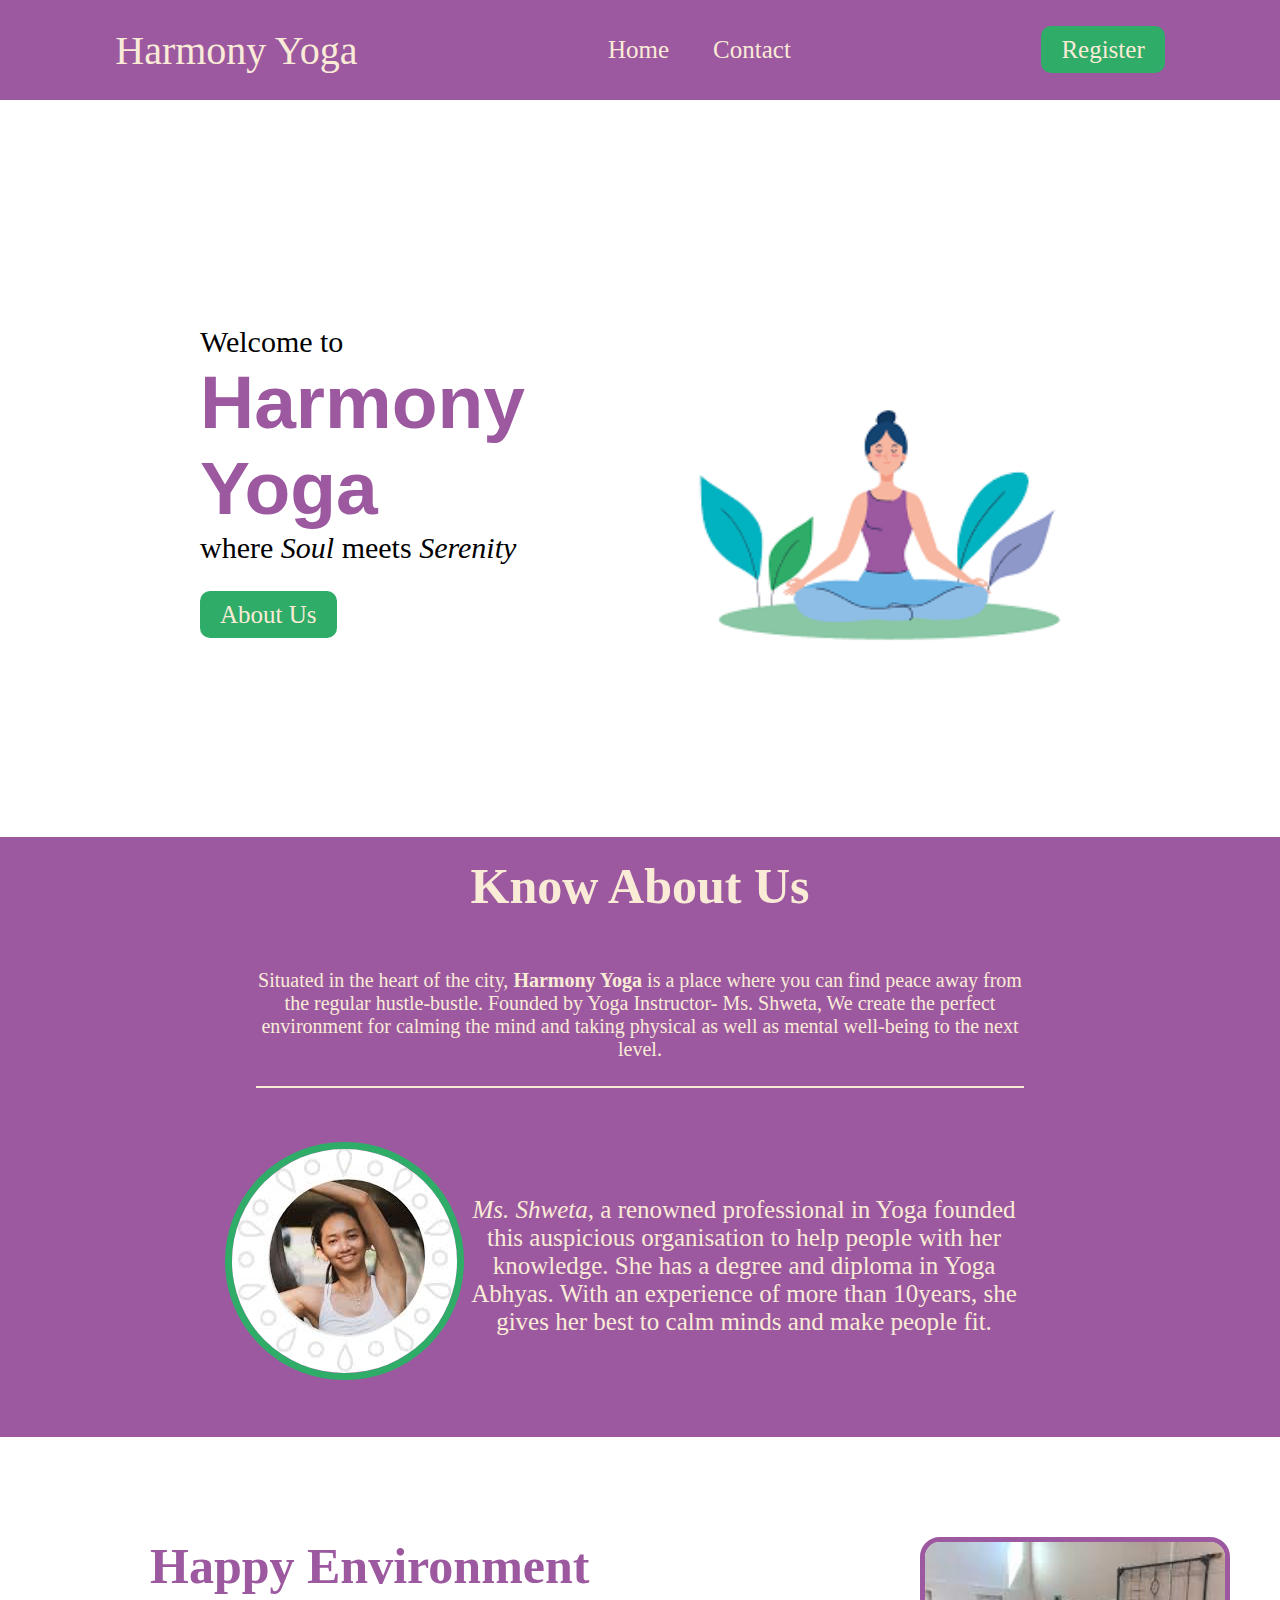
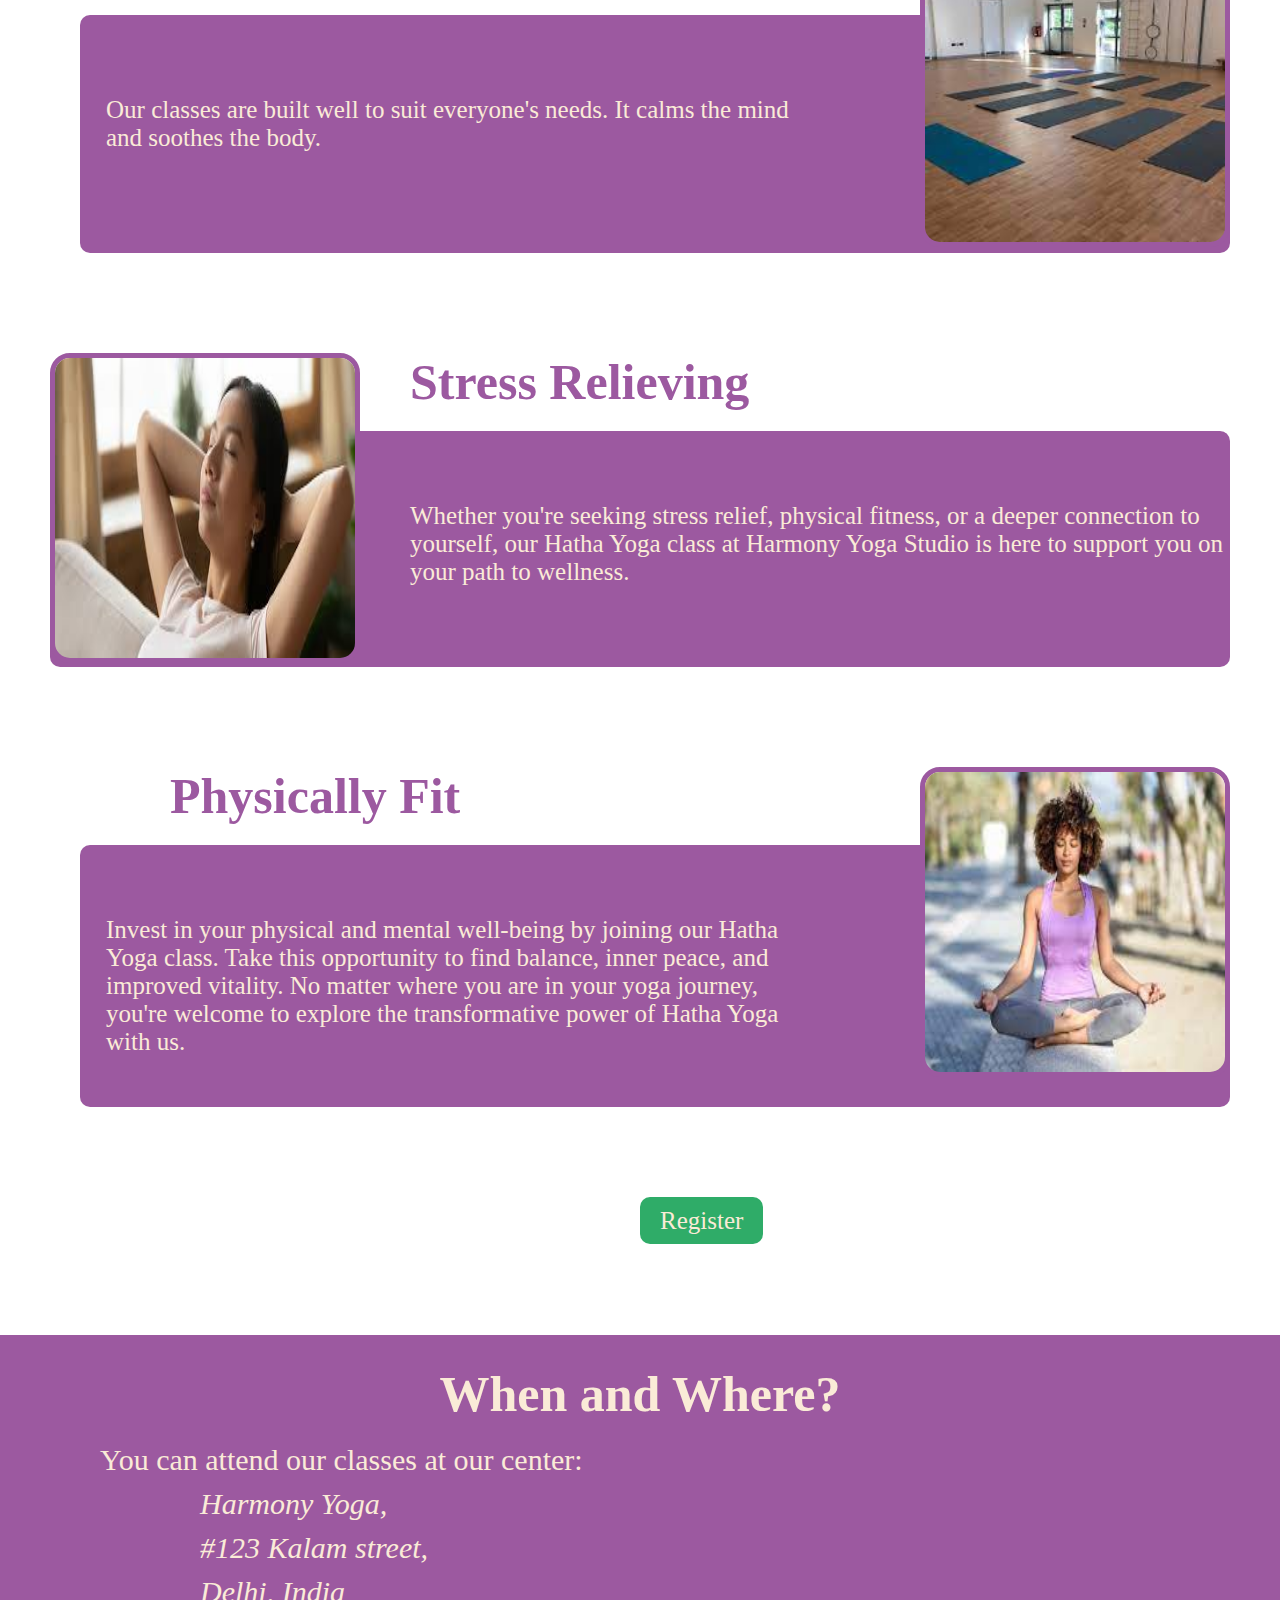
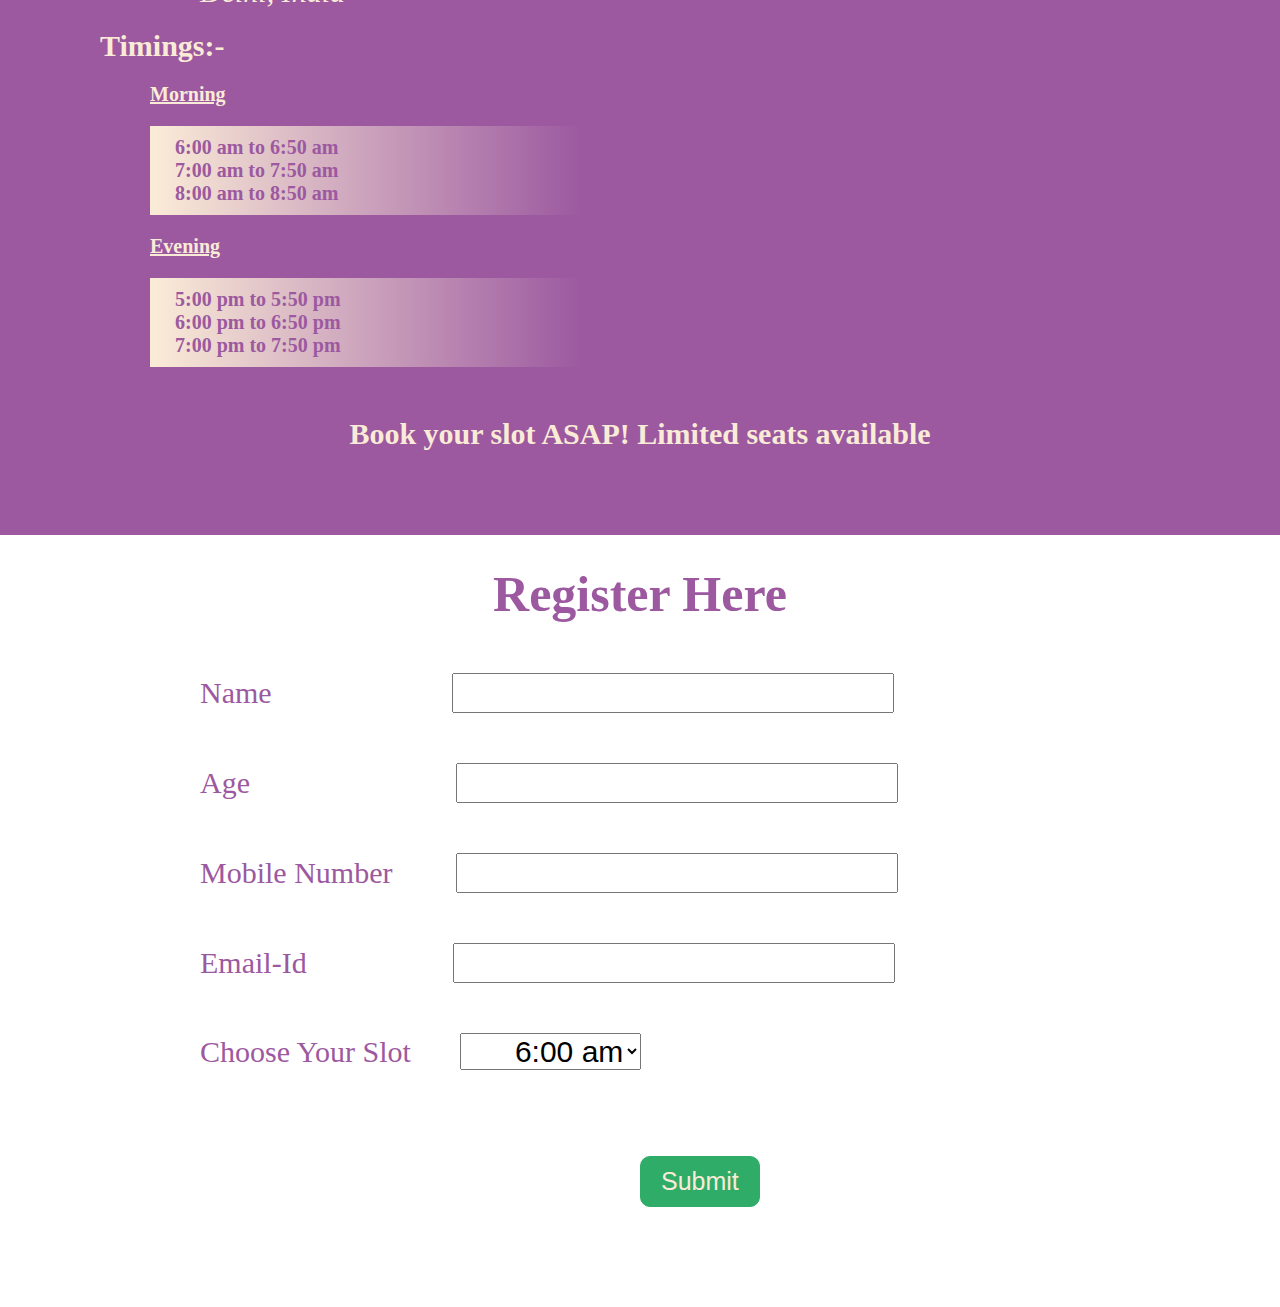
<file: index.html>
<html>
    <head>
        <link href="styles.css" rel="stylesheet" type="text/css" />
        <title>Harmony Yoga</title>
    </head>
    <body>
        <nav>
        <div class="logo">
            Harmony Yoga
        </div>
        <div class="menu">
            <a href="#">Home</a>
            <a href="#">Contact</a>
        </div>
        <div class="reg">
            <a href="#reg1">Register</a>
        </div>
        </nav>
        <div class="intro">
            <img src="yoga.png" />
            <p>Welcome to</p>
            <h1>Harmony Yoga</h1>
            <p>where <i>Soul </i>meets <i>Serenity</i></p>
            <br/>
            <br/>
            <a href="#about">About Us</a>
        </div>
        <br/><br/><br/><br/><br/><br/>
        <div class="about">
            <a name="about"><h1>Know About Us</h1></a>
            <br/><br/><br/>
            <p class="a">Situated in the heart of the city,<b> Harmony Yoga</b> is a place where you can find peace away from the regular hustle-bustle.
            Founded by Yoga Instructor- Ms. Shweta, We create the perfect environment for calming the mind and taking physical as well as mental well-being to the next level.</p>
            <br/><br/><br/>
            <img src="trainer.jpg" class="trainerimg" />
            <br/><br/><br/>
            <p class="sh"><i>Ms. Shweta</i>, a renowned professional in Yoga founded this auspicious organisation to help people with her knowledge. She has a degree and diploma in Yoga Abhyas. With an experience of more than 10years, she gives her best to calm minds and make people fit.</p>
            <br/><br/><br/>    
        </div>
        <div class="room">
            <img src="classroom.jpg" class="roomimg" />
            <h1>Happy Environment</h2>
                <p class="c1">Our classes are built well to suit everyone's needs. It calms the mind and soothes the body.
                </p>
                <img src="stress.jpg" class="stressimg"/>
                <h1 class="h">Stress Relieving</h1>
                <p class="c2">Whether you're seeking stress relief, physical fitness, or a deeper connection to yourself, our Hatha Yoga class at Harmony Yoga Studio is here to support you on your path to wellness.</p>
            <img src="yog.jpg" class="yogimg" />
            <h1 class="a">Physically Fit</h1>
            <p class="c3">Invest in your physical and mental well-being by joining our Hatha Yoga class. Take this opportunity to find balance, inner peace, and improved vitality. No matter where you are in your yoga journey, you're welcome to explore the transformative power of Hatha Yoga with us.</p>    
                <a href="#reg1">Register</a>
        </div>
        <div class="schedule">
            <h1>When and Where?</h1>
            <p class="b">You can attend our classes at our center:</p>
            <p class="d"><i>Harmony Yoga,</i></p>
            <p class="d"><i>#123 Kalam street,</i></p>
            <p class="d"><i>Delhi, India</i></p>
            <h3 class="b">Timings:-</h3>
            <h4 class="e"><u>Morning</u></h4>
            <div class="t1"><b>
            <p class="t">6:00 am to 6:50 am</p>
            <p class="t">7:00 am to 7:50 am</p>
            <p class="t">8:00 am to 8:50 am</p>
            </div></b>
            <h4 class="e"><u>Evening</u></h4>
            <div class="t1"><b>
            <p class="t">5:00 pm to 5:50 pm</p>
            <p class="t">6:00 pm to 6:50 pm</p>
            <p class="t">7:00 pm to 7:50 pm</p>
            </b></div>
            <h2>Book your slot ASAP! Limited seats available</h2>
        </div>
        <div class="Register">
            <a name="reg1"><h1>Register Here</h1></a>
        <form class="form">
            <label class="f1" for="name">Name &nbsp;&nbsp;&nbsp;&nbsp;&nbsp;&nbsp;&nbsp;&nbsp;&nbsp;&nbsp;&nbsp;&nbsp;&nbsp;&nbsp;&nbsp;&nbsp;&nbsp;
                &nbsp;&nbsp;&nbsp;&nbsp;
            </label>
            <input type="text" id="name" class="f2" /><br/>
            <label class="f1" for="age">Age &nbsp;&nbsp;&nbsp;&nbsp;&nbsp;&nbsp;&nbsp;&nbsp;&nbsp;&nbsp;&nbsp;&nbsp;&nbsp;&nbsp;&nbsp;&nbsp;&nbsp;&nbsp;&nbsp;&nbsp;&nbsp;&nbsp;&nbsp;&nbsp;&nbsp;&nbsp;</label>
            <input type="text" id="age" class="f2" /><br/>
            <label class="f1" for="mob">Mobile Number &nbsp;&nbsp;&nbsp;&nbsp;&nbsp;&nbsp;&nbsp;</label>
            <input type="text" minlength="10" id="mob" class="f2" /><br/>
            <label class="f1" for="email">Email-Id &nbsp;&nbsp;&nbsp;&nbsp;&nbsp;&nbsp;&nbsp;&nbsp;&nbsp;&nbsp;&nbsp;&nbsp;&nbsp;&nbsp;&nbsp;&nbsp;&nbsp;&nbsp;</label>
            <input type="email" id="email" class="f2" /><br/>
            <label class="f1" for="time">Choose Your Slot &nbsp;&nbsp;&nbsp;&nbsp;&nbsp;</label>
            <select class="f2">
                <option>6:00 am</option>
                <option>7:00 am</option>
                <option>8:00 am</option>
                <option>5:00 pm</option>
                <option>6:00 pm</option>
                <option>7:00 pm</option>
                <option>flexible</option>
            </select>
            <br/><br/><br/>
            <input type="submit" class="r3" value="Submit"/>

        </form>
        </div>
    </body>
</html>
</file>
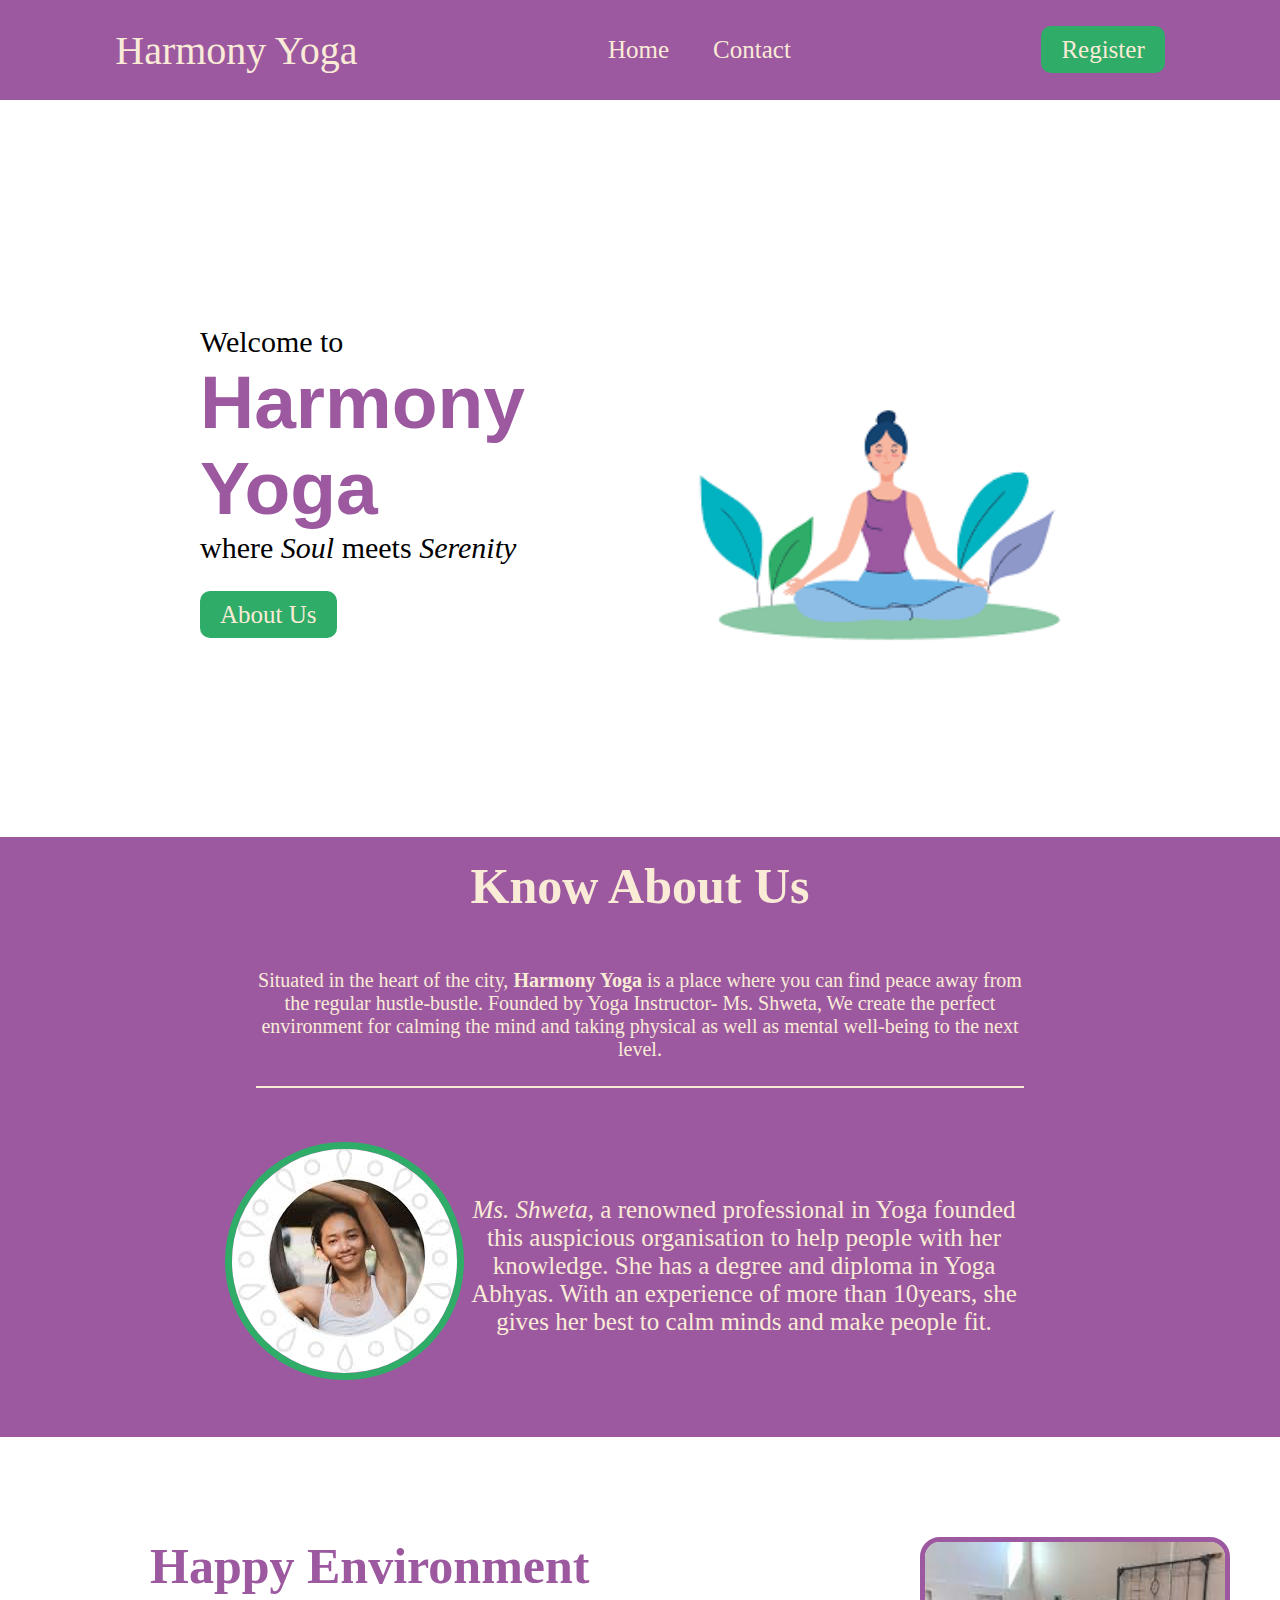
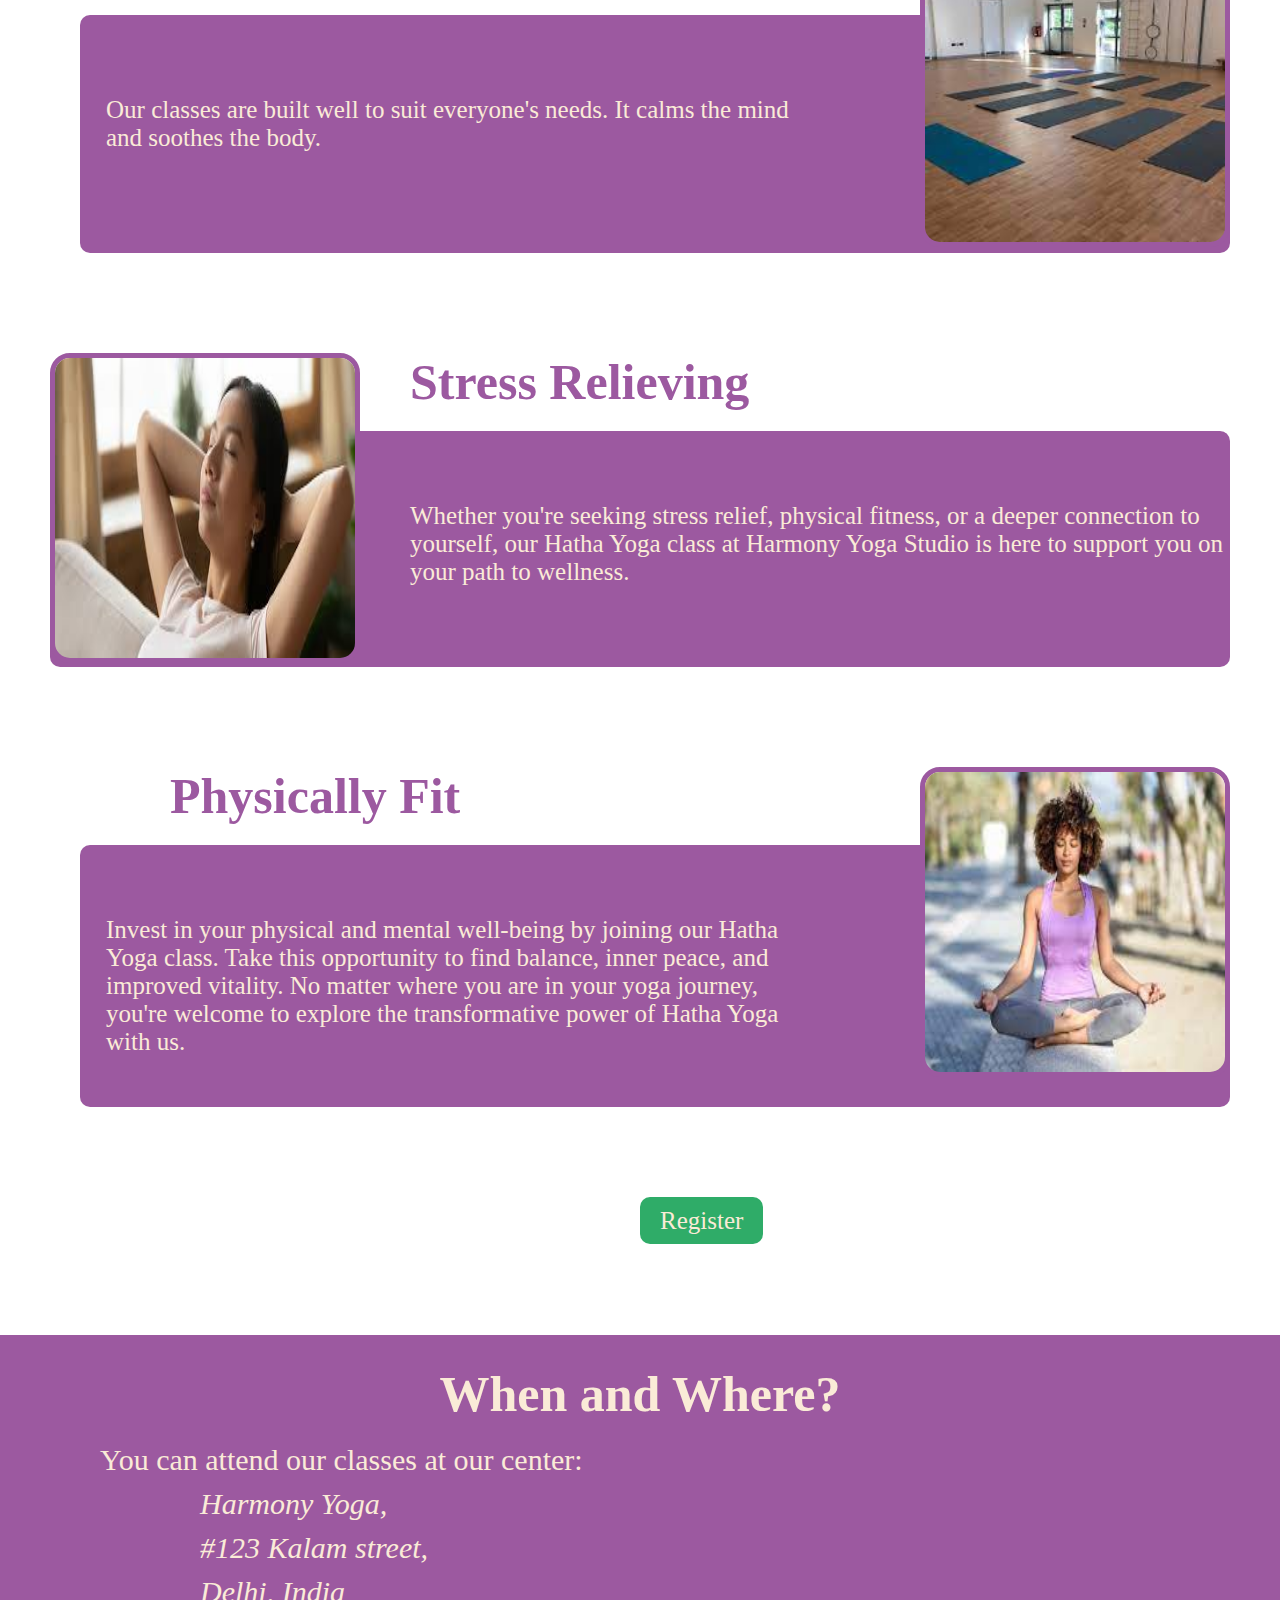
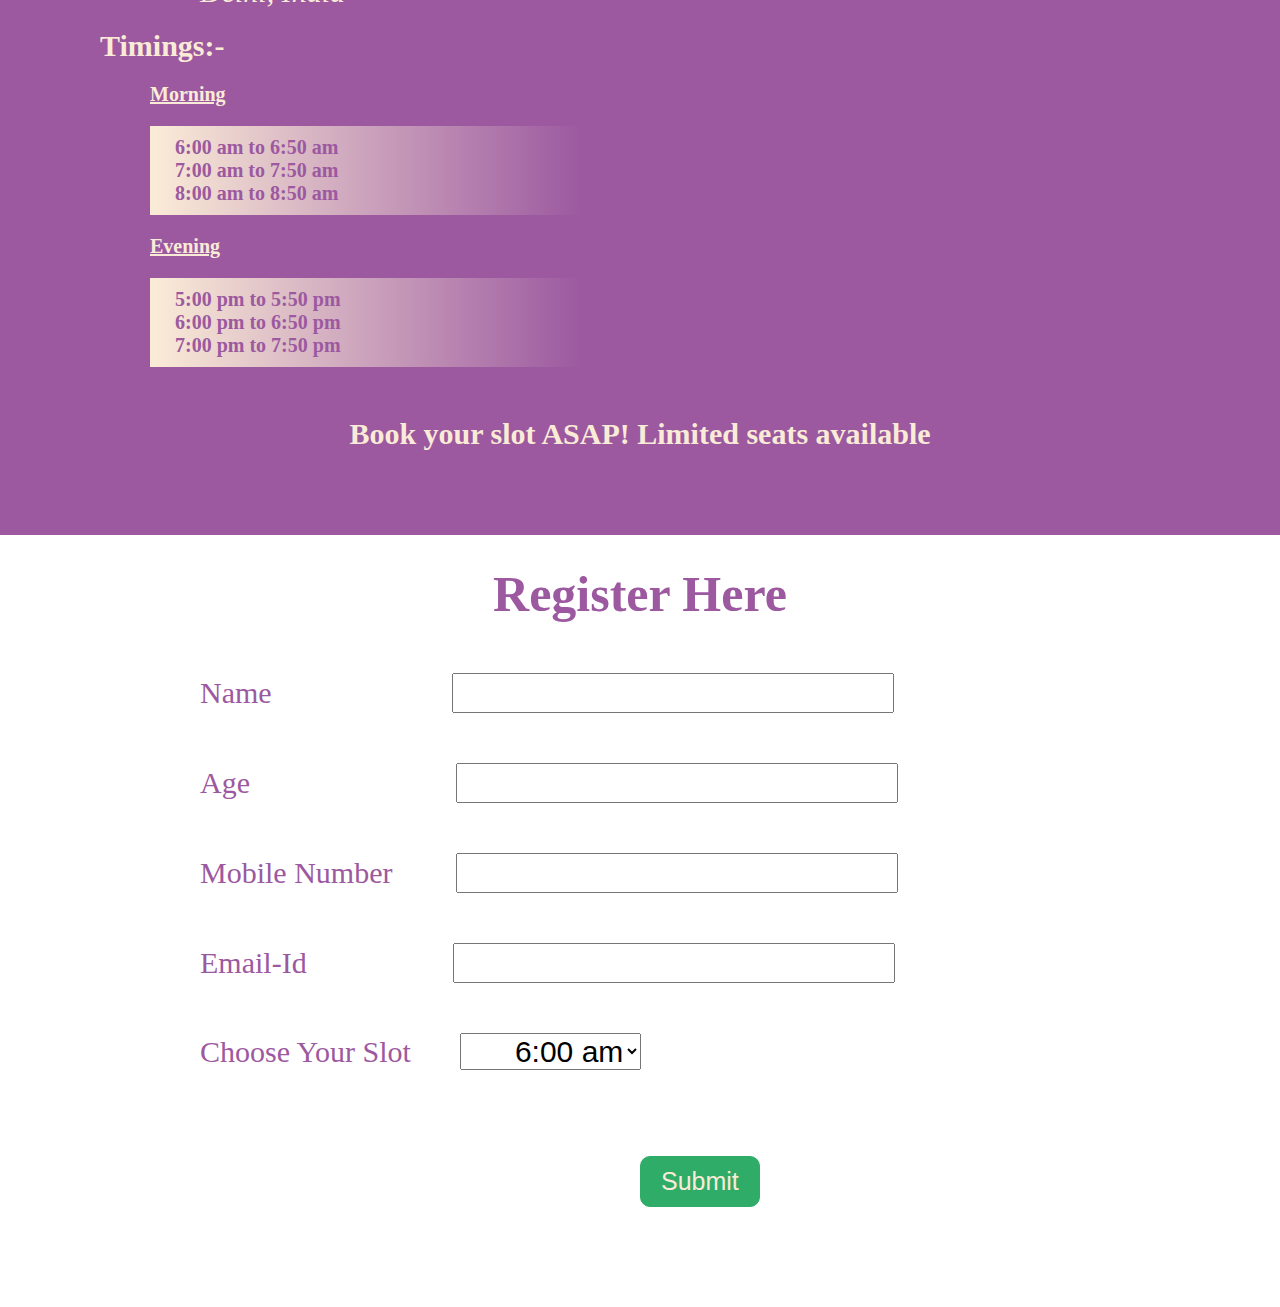
<file: Yoga_Landing_Page.html>
<html>
    <head>
        <link href="Yoga_Landing_Page.css" rel="stylesheet" type="text/css" />
        <title>Harmony Yoga</title>
    </head>
    <body>
        <nav>
        <div class="logo">
            Harmony Yoga
        </div>
        <div class="menu">
            <a href="#">Home</a>
            <a href="#">Contact</a>
        </div>
        <div class="reg">
            <a href="#reg1">Register</a>
        </div>
        </nav>
        <div class="intro">
            <img src="yoga.png" />
            <p>Welcome to</p>
            <h1>Harmony Yoga</h1>
            <p>where <i>Soul </i>meets <i>Serenity</i></p>
            <br/>
            <br/>
            <a href="#about">About Us</a>
        </div>
        <br/><br/><br/><br/><br/><br/>
        <div class="about">
            <a name="about"><h1>Know About Us</h1></a>
            <br/><br/><br/>
            <p class="a">Situated in the heart of the city,<b> Harmony Yoga</b> is a place where you can find peace away from the regular hustle-bustle.
            Founded by Yoga Instructor- Ms. Shweta, We create the perfect environment for calming the mind and taking physical as well as mental well-being to the next level.</p>
            <br/><br/><br/>
            <img src="trainer.jpg" class="trainerimg" />
            <br/><br/><br/>
            <p class="sh"><i>Ms. Shweta</i>, a renowned professional in Yoga founded this auspicious organisation to help people with her knowledge. She has a degree and diploma in Yoga Abhyas. With an experience of more than 10years, she gives her best to calm minds and make people fit.</p>
            <br/><br/><br/>    
        </div>
        <div class="room">
            <img src="classroom.jpg" class="roomimg" />
            <h1>Happy Environment</h2>
                <p class="c1">Our classes are built well to suit everyone's needs. It calms the mind and soothes the body.
                </p>
                <img src="stress.jpg" class="stressimg"/>
                <h1 class="h">Stress Relieving</h1>
                <p class="c2">Whether you're seeking stress relief, physical fitness, or a deeper connection to yourself, our Hatha Yoga class at Harmony Yoga Studio is here to support you on your path to wellness.</p>
            <img src="yog.jpg" class="yogimg" />
            <h1 class="a">Physically Fit</h1>
            <p class="c3">Invest in your physical and mental well-being by joining our Hatha Yoga class. Take this opportunity to find balance, inner peace, and improved vitality. No matter where you are in your yoga journey, you're welcome to explore the transformative power of Hatha Yoga with us.</p>    
                <a href="#reg1">Register</a>
        </div>
        <div class="schedule">
            <h1>When and Where?</h1>
            <p class="b">You can attend our classes at our center:</p>
            <p class="d"><i>Harmony Yoga,</i></p>
            <p class="d"><i>#123 Kalam street,</i></p>
            <p class="d"><i>Delhi, India</i></p>
            <h3 class="b">Timings:-</h3>
            <h4 class="e"><u>Morning</u></h4>
            <div class="t1"><b>
            <p class="t">6:00 am to 6:50 am</p>
            <p class="t">7:00 am to 7:50 am</p>
            <p class="t">8:00 am to 8:50 am</p>
            </div></b>
            <h4 class="e"><u>Evening</u></h4>
            <div class="t1"><b>
            <p class="t">5:00 pm to 5:50 pm</p>
            <p class="t">6:00 pm to 6:50 pm</p>
            <p class="t">7:00 pm to 7:50 pm</p>
            </b></div>
            <h2>Book your slot ASAP! Limited seats available</h2>
        </div>
        <div class="Register">
            <a name="reg1"><h1>Register Here</h1></a>
        <form class="form">
            <label class="f1" for="name">Name &nbsp;&nbsp;&nbsp;&nbsp;&nbsp;&nbsp;&nbsp;&nbsp;&nbsp;&nbsp;&nbsp;&nbsp;&nbsp;&nbsp;&nbsp;&nbsp;&nbsp;
                &nbsp;&nbsp;&nbsp;&nbsp;
            </label>
            <input type="text" id="name" class="f2" /><br/>
            <label class="f1" for="age">Age &nbsp;&nbsp;&nbsp;&nbsp;&nbsp;&nbsp;&nbsp;&nbsp;&nbsp;&nbsp;&nbsp;&nbsp;&nbsp;&nbsp;&nbsp;&nbsp;&nbsp;&nbsp;&nbsp;&nbsp;&nbsp;&nbsp;&nbsp;&nbsp;&nbsp;&nbsp;</label>
            <input type="text" id="age" class="f2" /><br/>
            <label class="f1" for="mob">Mobile Number &nbsp;&nbsp;&nbsp;&nbsp;&nbsp;&nbsp;&nbsp;</label>
            <input type="text" minlength="10" id="mob" class="f2" /><br/>
            <label class="f1" for="email">Email-Id &nbsp;&nbsp;&nbsp;&nbsp;&nbsp;&nbsp;&nbsp;&nbsp;&nbsp;&nbsp;&nbsp;&nbsp;&nbsp;&nbsp;&nbsp;&nbsp;&nbsp;&nbsp;</label>
            <input type="email" id="email" class="f2" /><br/>
            <label class="f1" for="time">Choose Your Slot &nbsp;&nbsp;&nbsp;&nbsp;&nbsp;</label>
            <select class="f2">
                <option>6:00 am</option>
                <option>7:00 am</option>
                <option>8:00 am</option>
                <option>5:00 pm</option>
                <option>6:00 pm</option>
                <option>7:00 pm</option>
                <option>flexible</option>
            </select>
            <br/><br/><br/>
            <input type="submit" class="r3" value="Submit"/>

        </form>
        </div>
    </body>
</html>
</file>
<file: styles.css>
*{
    margin:0;
}
nav{
    width: 100%;
    height:100px;
    background-color: #9c59a0;
    color:antiquewhite;
    display: flex;
    justify-content: space-around;
    align-items: center;
}
.logo{
    font-size: 40px;
    font-family: Cambria, Cochin, Georgia, Times, 'Times New Roman', serif;
} 
.menu a{
    text-decoration: none;
    color: antiquewhite;
    padding: 10px 20px;
    font-size: 25px;
}
.menu a:hover{
    border-bottom: 3px solid #2fac68;
}
.reg a{
    text-decoration: none;
    color: antiquewhite;
    padding: 10px 20px;
    font-size: 25px;
    background-color: #2fac68;
    border-radius: 10px;
    transition: 0.2s;
}
.reg a:hover{
    background: transparent;
    border: 3px solid #2fac68 ;
}
div.intro{
    margin-top: 225px;
    margin-left: 200px; 
    margin-bottom: 100px;
}
.intro p{
    font-size: 30px;
}
.intro h1{
    font-size: 75px;
    font-family: 'Trebuchet MS', 'Lucida Sans Unicode', 'Lucida Grande', 'Lucida Sans', Arial, sans-serif;
    color: #9c59a0;
}
.intro a{
    text-decoration: none;
    color: antiquewhite;
    background-color: #2fac68;
    border-radius: 10px;
    padding: 10px 20px;
    font-size: 25px;
    transition: 0.2s;
}
.intro a:hover{
    background: transparent;
    border: 3px solid #2fac68 ;
    color: #2fac68;
}
div.about{
    background-color: #9c59a0;
    height: 600px;
}
.about h1{
    text-align: center;
    padding: 20px 0px 0px 0px;
    color: antiquewhite;
    font-size: 50px;
}
.about p{
    font-family:'Times New Roman', Times, serif;
    color: antiquewhite;
    text-align: center;
    font-size: 20px;
    margin-left: 20%;
    margin-right: 20%;
}
.about .trainerimg{
    border:7px solid #2fac68;
    border-radius: 150px;
    margin-left: 225px;
    float: left;
}
.intro img{
    float: right;
    height: 400px;
    width: 400px;
   margin-right: 200px;
}
.about .sh{
    font-size: 25px;
    shape-outside: circle();
}
.about .a{
    border-bottom: 2px solid antiquewhite;
    padding-bottom: 25px;
}
div.room{
    margin-top: 100px;
    margin-left: 50px;
    margin-right: 50px;
}
.room img{
    height: 300px;
    width: 300px;
    border: 5px solid #9c59a0;
    border-radius: 20px;
}
.roomimg{
    float: right;
    margin-left: 100px;
    margin-bottom: 100px;
}
.stressimg{
    float: left;
    margin-right: 50px;
    margin-top: 50px;
}
.yogimg{
    float: right;
    margin-left: 100px;
    margin-top: 100px;
}
.room h1{
    padding-left: 100px;
    font-size: 50px;
    color: #9c59a0;
    font-family: 'Times New Roman', Times, serif;
    margin-top: 100px;
}
.room .c1{
    padding-left: 25px;
    font-size: 25px;
    padding-top: 80px;
    padding-bottom: 100px;
    margin-top: 20px;
    margin-left: 30px;
    margin-bottom: 50px;
    border: 1px solid transparent;
    border-radius: 10px;
    background-color: #9c59a0;
    color: antiquewhite;
}
.room .c2{
    font-size: 25px;
    border: 1px solid transparent;
    border-radius: 10px;
    background-color: #9c59a0;
    text-align: left;
    padding-top: 70px;
    padding-bottom: 80px;
    margin-top: 20px;
    color: antiquewhite;
}
.room .c3{
    padding-left: 25px;
    font-size: 25px;
    padding-top: 70px;
    padding-bottom: 50px;
    margin-top: 20px;
    margin-left: 30px;
    margin-bottom: 100px;
    border: 1px solid transparent;
    border-radius: 10px;
    background-color: #9c59a0;
    color: antiquewhite;
}
.room a{
    text-decoration: none;
    color: antiquewhite;
    background-color: #2fac68;
    border-radius: 10px;
    padding: 10px 20px;
    font-size: 25px;
    transition: 0.2s;
    margin-left: 50%;
    margin-bottom: 100px;
    
}
.room a:hover{
    background: transparent;
    border: 3px solid #2fac68 ;
    color: #2fac68;
}
.room .a{
    margin-top: 100px;
    margin-left: 20px;
}
.schedule h1{
    text-align: center;
    padding: 30px 0px 20px 0px;
    color: antiquewhite;
    font-size: 50px;
}
div.schedule{
    background-color: #9c59a0;
    height: 800px;
    margin-top: 100px;
}
.schedule .b{
    color: antiquewhite;
    font-size: 30px;
    padding-left: 100px;
}
.schedule .d{
    color: antiquewhite;
    padding-left: 200px;
    font-size: 30px;
    padding-top: 10px;
}
.schedule h3{
    padding-top: 20px;
}
.schedule .e{
    font-size: 20px;
    padding-left: 150px;
    color: antiquewhite;
    margin-bottom: 20px;
    margin-top: 20px;
}
.schedule .t{
    font-size: 20px;
    padding-left: 20px;
    color: #9c59a0;
}
div.t1{
    padding-top: 10px;
    padding-bottom: 10px;
    background-image: linear-gradient(to right,antiquewhite,rgba(250, 235, 215, 0));
    margin-left: 150px;
    margin-right: 700px;
    border-left: 5px solid antiquewhite;
} 
div h2{
    color: antiquewhite;
    padding-top: 50px;
    text-align: center;
    font-size: 30px;
}
.register h1{
    text-align: center;
    margin: 30px 0px 50px 0px;
    color: #9c59a0;
    font-size: 50px;
    font-family: 'Times New Roman', Times, serif;
    
}
.f1{
    padding-left: 200px;
    font-size: 30px;
    color: #9c59a0;
    margin-bottom: 50px;
}
.f2{
    padding-left: 50px;
    margin-bottom: 50px;
    font-size: 30px;
}
.f2:hover{
    border:3px solid #2fac68;
}
.form .r3{
    text-decoration: none;
    color: antiquewhite;
    border: 1px solid #2fac68;
    background-color: #2fac68;
    border-radius: 10px;
    padding: 10px 20px;
    font-size: 25px;
    transition: 0.2s;
    margin-left: 50%;
    margin-bottom: 100px;  
    outline: #2fac68; 
}
.form .r3:hover{
    background: transparent;
    border: 3px solid #2fac68 ;
    color: #2fac68;   
}
</file>
<file: Yoga_Landing_Page.css>
*{
    margin:0;
}
nav{
    width: 100%;
    height:100px;
    background-color: #9c59a0;
    color:antiquewhite;
    display: flex;
    justify-content: space-around;
    align-items: center;
}
.logo{
    font-size: 40px;
    font-family: Cambria, Cochin, Georgia, Times, 'Times New Roman', serif;
} 
.menu a{
    text-decoration: none;
    color: antiquewhite;
    padding: 10px 20px;
    font-size: 25px;
}
.menu a:hover{
    border-bottom: 3px solid #2fac68;
}
.reg a{
    text-decoration: none;
    color: antiquewhite;
    padding: 10px 20px;
    font-size: 25px;
    background-color: #2fac68;
    border-radius: 10px;
    transition: 0.2s;
}
.reg a:hover{
    background: transparent;
    border: 3px solid #2fac68 ;
}
div.intro{
    margin-top: 225px;
    margin-left: 200px; 
    margin-bottom: 100px;
}
.intro p{
    font-size: 30px;
}
.intro h1{
    font-size: 75px;
    font-family: 'Trebuchet MS', 'Lucida Sans Unicode', 'Lucida Grande', 'Lucida Sans', Arial, sans-serif;
    color: #9c59a0;
}
.intro a{
    text-decoration: none;
    color: antiquewhite;
    background-color: #2fac68;
    border-radius: 10px;
    padding: 10px 20px;
    font-size: 25px;
    transition: 0.2s;
}
.intro a:hover{
    background: transparent;
    border: 3px solid #2fac68 ;
    color: #2fac68;
}
div.about{
    background-color: #9c59a0;
    height: 600px;
}
.about h1{
    text-align: center;
    padding: 20px 0px 0px 0px;
    color: antiquewhite;
    font-size: 50px;
}
.about p{
    font-family:'Times New Roman', Times, serif;
    color: antiquewhite;
    text-align: center;
    font-size: 20px;
    margin-left: 20%;
    margin-right: 20%;
}
.about .trainerimg{
    border:7px solid #2fac68;
    border-radius: 150px;
    margin-left: 225px;
    float: left;
}
.intro img{
    float: right;
    height: 400px;
    width: 400px;
   margin-right: 200px;
}
.about .sh{
    font-size: 25px;
    shape-outside: circle();
}
.about .a{
    border-bottom: 2px solid antiquewhite;
    padding-bottom: 25px;
}
div.room{
    margin-top: 100px;
    margin-left: 50px;
    margin-right: 50px;
}
.room img{
    height: 300px;
    width: 300px;
    border: 5px solid #9c59a0;
    border-radius: 20px;
}
.roomimg{
    float: right;
    margin-left: 100px;
    margin-bottom: 100px;
}
.stressimg{
    float: left;
    margin-right: 50px;
    margin-top: 50px;
}
.yogimg{
    float: right;
    margin-left: 100px;
    margin-top: 100px;
}
.room h1{
    padding-left: 100px;
    font-size: 50px;
    color: #9c59a0;
    font-family: 'Times New Roman', Times, serif;
    margin-top: 100px;
}
.room .c1{
    padding-left: 25px;
    font-size: 25px;
    padding-top: 80px;
    padding-bottom: 100px;
    margin-top: 20px;
    margin-left: 30px;
    margin-bottom: 50px;
    border: 1px solid transparent;
    border-radius: 10px;
    background-color: #9c59a0;
    color: antiquewhite;
}
.room .c2{
    font-size: 25px;
    border: 1px solid transparent;
    border-radius: 10px;
    background-color: #9c59a0;
    text-align: left;
    padding-top: 70px;
    padding-bottom: 80px;
    margin-top: 20px;
    color: antiquewhite;
}
.room .c3{
    padding-left: 25px;
    font-size: 25px;
    padding-top: 70px;
    padding-bottom: 50px;
    margin-top: 20px;
    margin-left: 30px;
    margin-bottom: 100px;
    border: 1px solid transparent;
    border-radius: 10px;
    background-color: #9c59a0;
    color: antiquewhite;
}
.room a{
    text-decoration: none;
    color: antiquewhite;
    background-color: #2fac68;
    border-radius: 10px;
    padding: 10px 20px;
    font-size: 25px;
    transition: 0.2s;
    margin-left: 50%;
    margin-bottom: 100px;
    
}
.room a:hover{
    background: transparent;
    border: 3px solid #2fac68 ;
    color: #2fac68;
}
.room .a{
    margin-top: 100px;
    margin-left: 20px;
}
.schedule h1{
    text-align: center;
    padding: 30px 0px 20px 0px;
    color: antiquewhite;
    font-size: 50px;
}
div.schedule{
    background-color: #9c59a0;
    height: 800px;
    margin-top: 100px;
}
.schedule .b{
    color: antiquewhite;
    font-size: 30px;
    padding-left: 100px;
}
.schedule .d{
    color: antiquewhite;
    padding-left: 200px;
    font-size: 30px;
    padding-top: 10px;
}
.schedule h3{
    padding-top: 20px;
}
.schedule .e{
    font-size: 20px;
    padding-left: 150px;
    color: antiquewhite;
    margin-bottom: 20px;
    margin-top: 20px;
}
.schedule .t{
    font-size: 20px;
    padding-left: 20px;
    color: #9c59a0;
}
div.t1{
    padding-top: 10px;
    padding-bottom: 10px;
    background-image: linear-gradient(to right,antiquewhite,rgba(250, 235, 215, 0));
    margin-left: 150px;
    margin-right: 700px;
    border-left: 5px solid antiquewhite;
} 
div h2{
    color: antiquewhite;
    padding-top: 50px;
    text-align: center;
    font-size: 30px;
}
.register h1{
    text-align: center;
    margin: 30px 0px 50px 0px;
    color: #9c59a0;
    font-size: 50px;
    font-family: 'Times New Roman', Times, serif;
    
}
.f1{
    padding-left: 200px;
    font-size: 30px;
    color: #9c59a0;
    margin-bottom: 50px;
}
.f2{
    padding-left: 50px;
    margin-bottom: 50px;
    font-size: 30px;
}
.f2:hover{
    border:3px solid #2fac68;
}
.form .r3{
    text-decoration: none;
    color: antiquewhite;
    border: 1px solid #2fac68;
    background-color: #2fac68;
    border-radius: 10px;
    padding: 10px 20px;
    font-size: 25px;
    transition: 0.2s;
    margin-left: 50%;
    margin-bottom: 100px;  
    outline: #2fac68; 
}
.form .r3:hover{
    background: transparent;
    border: 3px solid #2fac68 ;
    color: #2fac68;   
}
</file>
